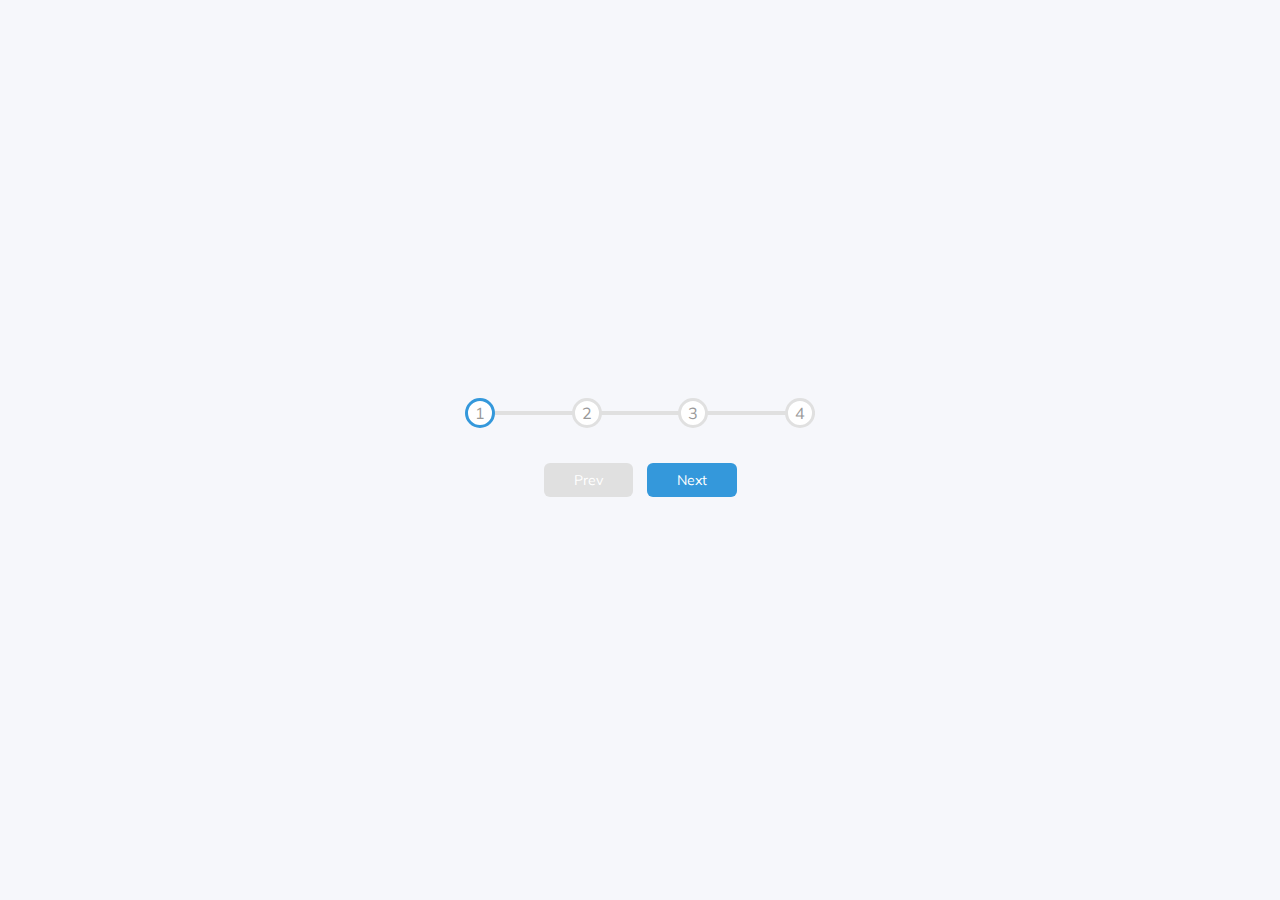
<file: Progress Steps/index.html>
<!DOCTYPE html>
<html lang="en">
<head>
    <meta charset="UTF-8">
    <meta name="viewport" content="width=device-width, initial-scale=1.0">
    <!-- <link rel="stylesheet" href="https://cdnjs.cloudflare.com/ajax/libs/font-awesome/6.7.2/css/all.min.css" integrity="sha512-Evv84Mr4kqVGRNSgIGL/F/aIDqQb7xQ2vcrdIwxfjThSH8CSR7PBEakCr51Ck+w+/U6swU2Im1vVX0SVk9ABhg==" crossorigin="anonymous" referrerpolicy="no-referrer" /> -->
    <link rel="stylesheet" href="style.css">
    <title>Progress Steps</title>
</head>
<body>
    <div class="container">
        <div class="progress-container">
            <div class="progress" id="progress">

            </div>
            <div class="circle active">1</div>
            <div class="circle">2</div>
            <div class="circle">3</div>
            <div class="circle">4</div>
        </div>

        <button class="btn" id="prev" disabled>Prev</button>
        <button class="btn" id="next" >Next</button>
    </div>

    <script src="script.js"></script>
</body>
</html>
</file>
<file: Progress Steps/style.css>
@import url('https://fonts.googleapis.com/css?family=Muli&display=swap');

:root{
    --line-border-fill: #3498db;
    --line-border-empty: #e0e0e0;
}

*{
    box-sizing: border-box;
}

body{
    background-color: #f6f7fb;
    font-family: 'Muli', sans-serif;
    display: flex;
    align-items: center;
    justify-content: center;
    height: 100vh;
    overflow: hidden;
    margin: 0;
}

.container{
    text-align: center;
}

.progress-container{
    display: flex;
    justify-content: space-between;
    position: relative;
    margin-bottom: 30px;
    max-width: 100%;
    width: 350px;
}

.progress-container::before{
    content: '';
    background-color: var(--line-border-empty);
    position: absolute;
    top: 50%;
    left: 0;
    transform: translateY(-50%);
    height: 4px;
    width: 100%;
    z-index: -1;
    transition: 0.4s ease;
}

.progress{
    background-color: var(--line-border-fill);
    position: absolute;
    top: 50%;
    left: 0;
    transform: translateY(-50%);
    height: 4px;
    width: 0%;
    z-index: -1;
    transition: 0.4s ease;
}

.circle{
    background-color: #ffffff;
    color: #999999;
    border-radius: 50%;
    height: 30px;
    width: 30px;
    display: flex;
    align-items: center;
    justify-content: center;
    border: 3px solid var(--line-border-empty);
    transition: 0.4s ease;
}

.circle.active{
    border-color: var(--line-border-fill);
}

.btn{
    background-color: var(--line-border-fill);
    color: white;
    border: 0;
    border-radius: 6px;
    cursor: pointer;
    font-family: inherit;
    padding: 8px 30px;
    margin: 5px;
    font-size: 14px;
}

.btn:active{
    transform: scale(0.98);
}

.btn:focus{
    outline: 0;
}

.btn:disabled{
    background-color: var(--line-border-empty);
    cursor: not-allowed;
}
</file>
